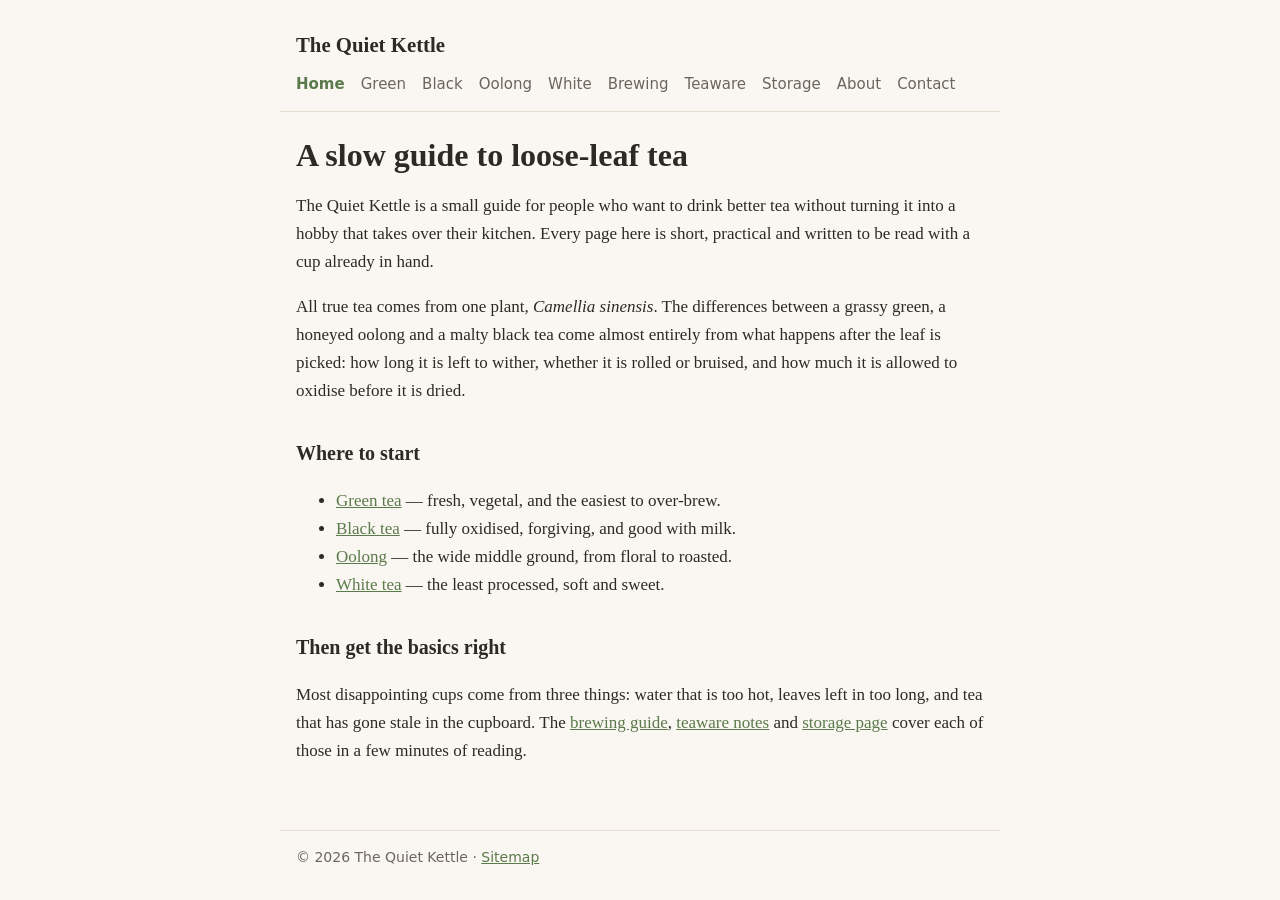
<file: index.html>
<!doctype html>
<html lang="en">
<head>
<meta charset="utf-8">
<meta name="viewport" content="width=device-width,initial-scale=1">
<title>The Quiet Kettle — A Slow Guide to Loose-Leaf Tea</title>
<meta name="description" content="A calm, practical guide to loose-leaf tea: the main tea families, how to brew them, and how to keep them fresh.">
<link rel="canonical" href="https://quiet-kettle-tea.vercel.app/">
<meta name="google-site-verification" content="QsqVJth8-_-EJkeKofPNXwtN9qgMdkPjjIHh19IvoTE" />
<link rel="stylesheet" href="/style.css">
</head>
<body>
<header><a class="brand" href="/">The Quiet Kettle</a><nav><a href="/" aria-current="page">Home</a><a href="/green-tea">Green</a><a href="/black-tea">Black</a><a href="/oolong-tea">Oolong</a><a href="/white-tea">White</a><a href="/brewing-guide">Brewing</a><a href="/teaware">Teaware</a><a href="/storage">Storage</a><a href="/about">About</a><a href="/contact">Contact</a></nav></header>
<main><h1>A slow guide to loose-leaf tea</h1>
<p>The Quiet Kettle is a small guide for people who want to drink better tea without turning it into a hobby that takes over their kitchen. Every page here is short, practical and written to be read with a cup already in hand.</p>
<p>All true tea comes from one plant, <em>Camellia sinensis</em>. The differences between a grassy green, a honeyed oolong and a malty black tea come almost entirely from what happens after the leaf is picked: how long it is left to wither, whether it is rolled or bruised, and how much it is allowed to oxidise before it is dried.</p>
<h2>Where to start</h2>
<ul>
<li><a href="/green-tea">Green tea</a> — fresh, vegetal, and the easiest to over-brew.</li>
<li><a href="/black-tea">Black tea</a> — fully oxidised, forgiving, and good with milk.</li>
<li><a href="/oolong-tea">Oolong</a> — the wide middle ground, from floral to roasted.</li>
<li><a href="/white-tea">White tea</a> — the least processed, soft and sweet.</li>
</ul>
<h2>Then get the basics right</h2>
<p>Most disappointing cups come from three things: water that is too hot, leaves left in too long, and tea that has gone stale in the cupboard. The <a href="/brewing-guide">brewing guide</a>, <a href="/teaware">teaware notes</a> and <a href="/storage">storage page</a> cover each of those in a few minutes of reading.</p>
</main>
<footer>© 2026 The Quiet Kettle · <a href="/sitemap.xml">Sitemap</a></footer>
</body>
</html>
</file>
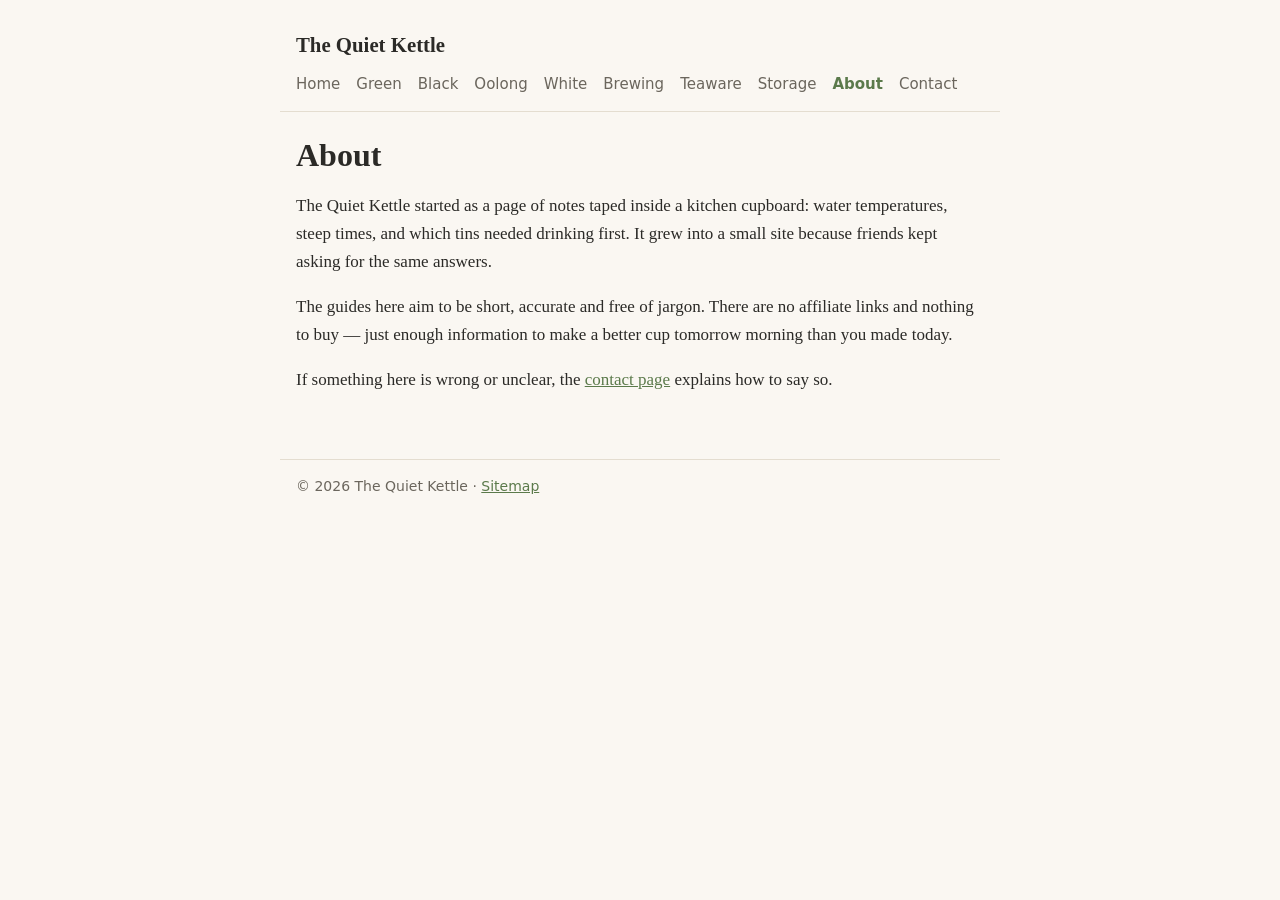
<file: about.html>
<!doctype html>
<html lang="en">
<head>
<meta charset="utf-8">
<meta name="viewport" content="width=device-width,initial-scale=1">
<title>About The Quiet Kettle</title>
<meta name="description" content="Why The Quiet Kettle exists and how the guides on this site are written.">
<link rel="canonical" href="https://quiet-kettle-tea.vercel.app/about">
<link rel="stylesheet" href="/style.css">
</head>
<body>
<header><a class="brand" href="/">The Quiet Kettle</a><nav><a href="/">Home</a><a href="/green-tea">Green</a><a href="/black-tea">Black</a><a href="/oolong-tea">Oolong</a><a href="/white-tea">White</a><a href="/brewing-guide">Brewing</a><a href="/teaware">Teaware</a><a href="/storage">Storage</a><a href="/about" aria-current="page">About</a><a href="/contact">Contact</a></nav></header>
<main><h1>About</h1>
<p>The Quiet Kettle started as a page of notes taped inside a kitchen cupboard: water temperatures, steep times, and which tins needed drinking first. It grew into a small site because friends kept asking for the same answers.</p>
<p>The guides here aim to be short, accurate and free of jargon. There are no affiliate links and nothing to buy — just enough information to make a better cup tomorrow morning than you made today.</p>
<p>If something here is wrong or unclear, the <a href="/contact">contact page</a> explains how to say so.</p>
</main>
<footer>© 2026 The Quiet Kettle · <a href="/sitemap.xml">Sitemap</a></footer>
</body>
</html>
</file>
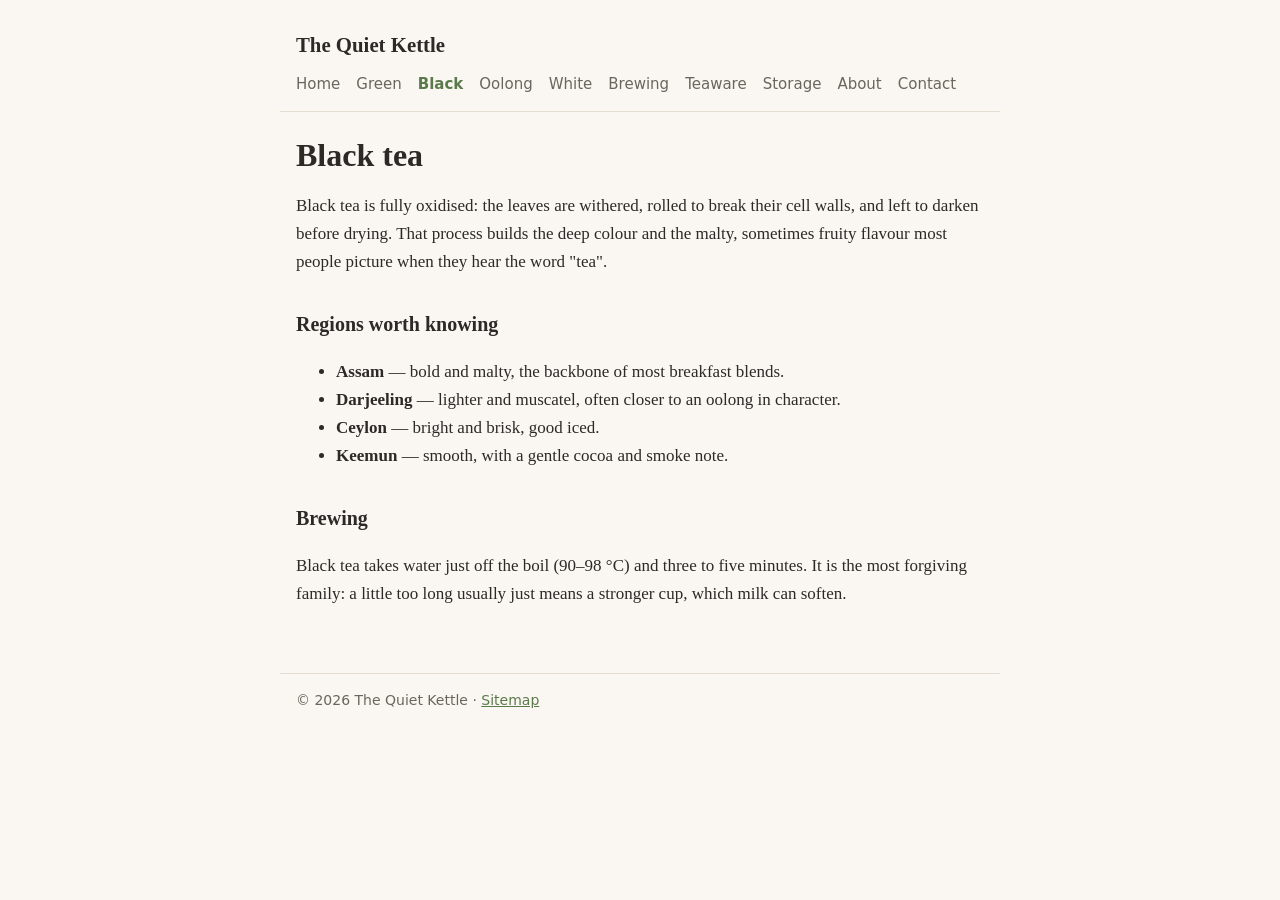
<file: black-tea.html>
<!doctype html>
<html lang="en">
<head>
<meta charset="utf-8">
<meta name="viewport" content="width=device-width,initial-scale=1">
<title>Black Tea: From Assam to Keemun</title>
<meta name="description" content="A short introduction to black tea, its main growing regions, and how to brew it strong or light.">
<link rel="canonical" href="https://quiet-kettle-tea.vercel.app/black-tea">
<link rel="stylesheet" href="/style.css">
</head>
<body>
<header><a class="brand" href="/">The Quiet Kettle</a><nav><a href="/">Home</a><a href="/green-tea">Green</a><a href="/black-tea" aria-current="page">Black</a><a href="/oolong-tea">Oolong</a><a href="/white-tea">White</a><a href="/brewing-guide">Brewing</a><a href="/teaware">Teaware</a><a href="/storage">Storage</a><a href="/about">About</a><a href="/contact">Contact</a></nav></header>
<main><h1>Black tea</h1>
<p>Black tea is fully oxidised: the leaves are withered, rolled to break their cell walls, and left to darken before drying. That process builds the deep colour and the malty, sometimes fruity flavour most people picture when they hear the word "tea".</p>
<h2>Regions worth knowing</h2>
<ul>
<li><strong>Assam</strong> — bold and malty, the backbone of most breakfast blends.</li>
<li><strong>Darjeeling</strong> — lighter and muscatel, often closer to an oolong in character.</li>
<li><strong>Ceylon</strong> — bright and brisk, good iced.</li>
<li><strong>Keemun</strong> — smooth, with a gentle cocoa and smoke note.</li>
</ul>
<h2>Brewing</h2>
<p>Black tea takes water just off the boil (90–98 °C) and three to five minutes. It is the most forgiving family: a little too long usually just means a stronger cup, which milk can soften.</p>
</main>
<footer>© 2026 The Quiet Kettle · <a href="/sitemap.xml">Sitemap</a></footer>
</body>
</html>
</file>
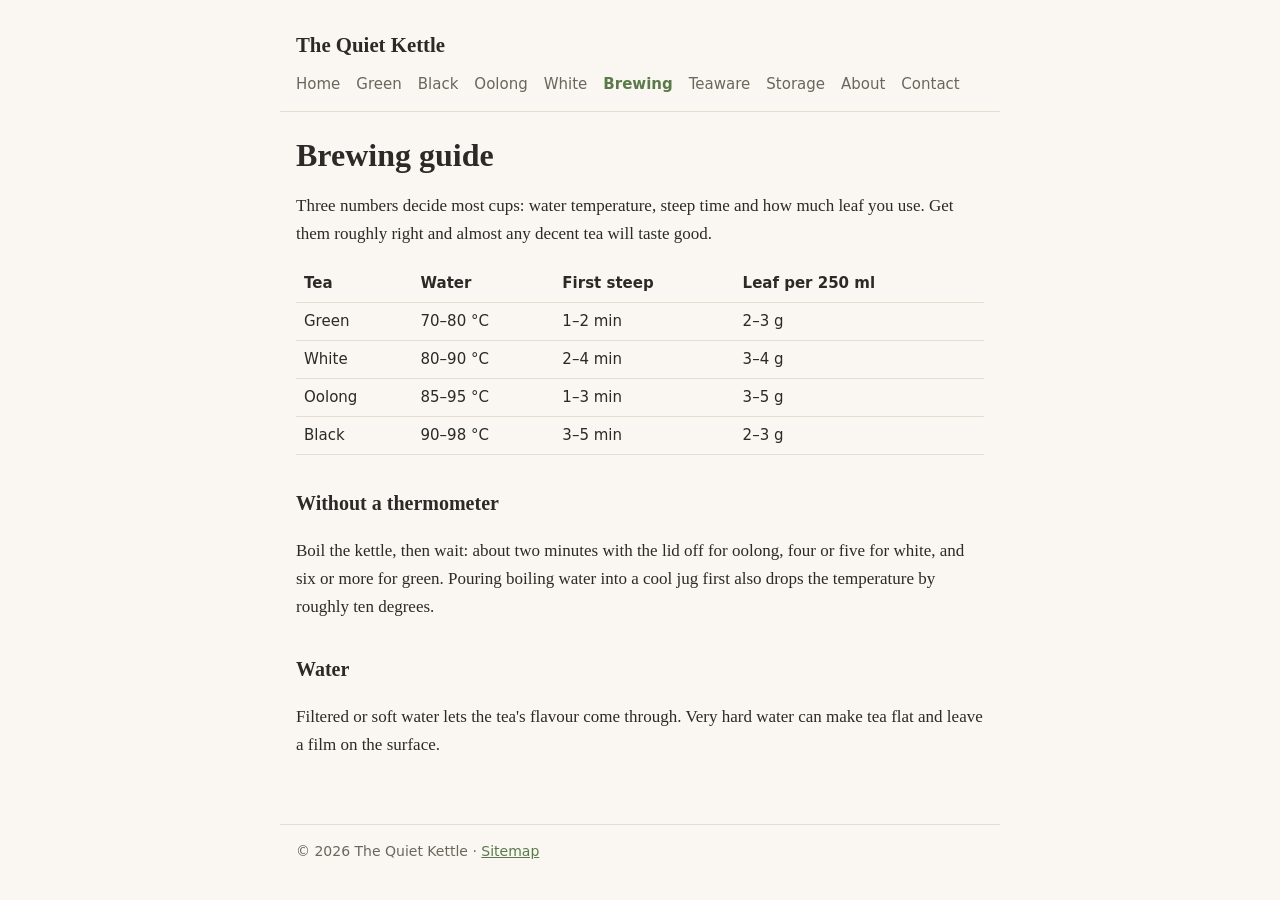
<file: brewing-guide.html>
<!doctype html>
<html lang="en">
<head>
<meta charset="utf-8">
<meta name="viewport" content="width=device-width,initial-scale=1">
<title>Tea Brewing Guide: Temperature, Time and Ratio</title>
<meta name="description" content="A one-page reference for brewing every tea family: water temperature, steep time and leaf-to-water ratio.">
<link rel="canonical" href="https://quiet-kettle-tea.vercel.app/brewing-guide">
<link rel="stylesheet" href="/style.css">
</head>
<body>
<header><a class="brand" href="/">The Quiet Kettle</a><nav><a href="/">Home</a><a href="/green-tea">Green</a><a href="/black-tea">Black</a><a href="/oolong-tea">Oolong</a><a href="/white-tea">White</a><a href="/brewing-guide" aria-current="page">Brewing</a><a href="/teaware">Teaware</a><a href="/storage">Storage</a><a href="/about">About</a><a href="/contact">Contact</a></nav></header>
<main><h1>Brewing guide</h1>
<p>Three numbers decide most cups: water temperature, steep time and how much leaf you use. Get them roughly right and almost any decent tea will taste good.</p>
<table>
<thead><tr><th>Tea</th><th>Water</th><th>First steep</th><th>Leaf per 250 ml</th></tr></thead>
<tbody>
<tr><td>Green</td><td>70–80 °C</td><td>1–2 min</td><td>2–3 g</td></tr>
<tr><td>White</td><td>80–90 °C</td><td>2–4 min</td><td>3–4 g</td></tr>
<tr><td>Oolong</td><td>85–95 °C</td><td>1–3 min</td><td>3–5 g</td></tr>
<tr><td>Black</td><td>90–98 °C</td><td>3–5 min</td><td>2–3 g</td></tr>
</tbody>
</table>
<h2>Without a thermometer</h2>
<p>Boil the kettle, then wait: about two minutes with the lid off for oolong, four or five for white, and six or more for green. Pouring boiling water into a cool jug first also drops the temperature by roughly ten degrees.</p>
<h2>Water</h2>
<p>Filtered or soft water lets the tea's flavour come through. Very hard water can make tea flat and leave a film on the surface.</p>
</main>
<footer>© 2026 The Quiet Kettle · <a href="/sitemap.xml">Sitemap</a></footer>
</body>
</html>
</file>
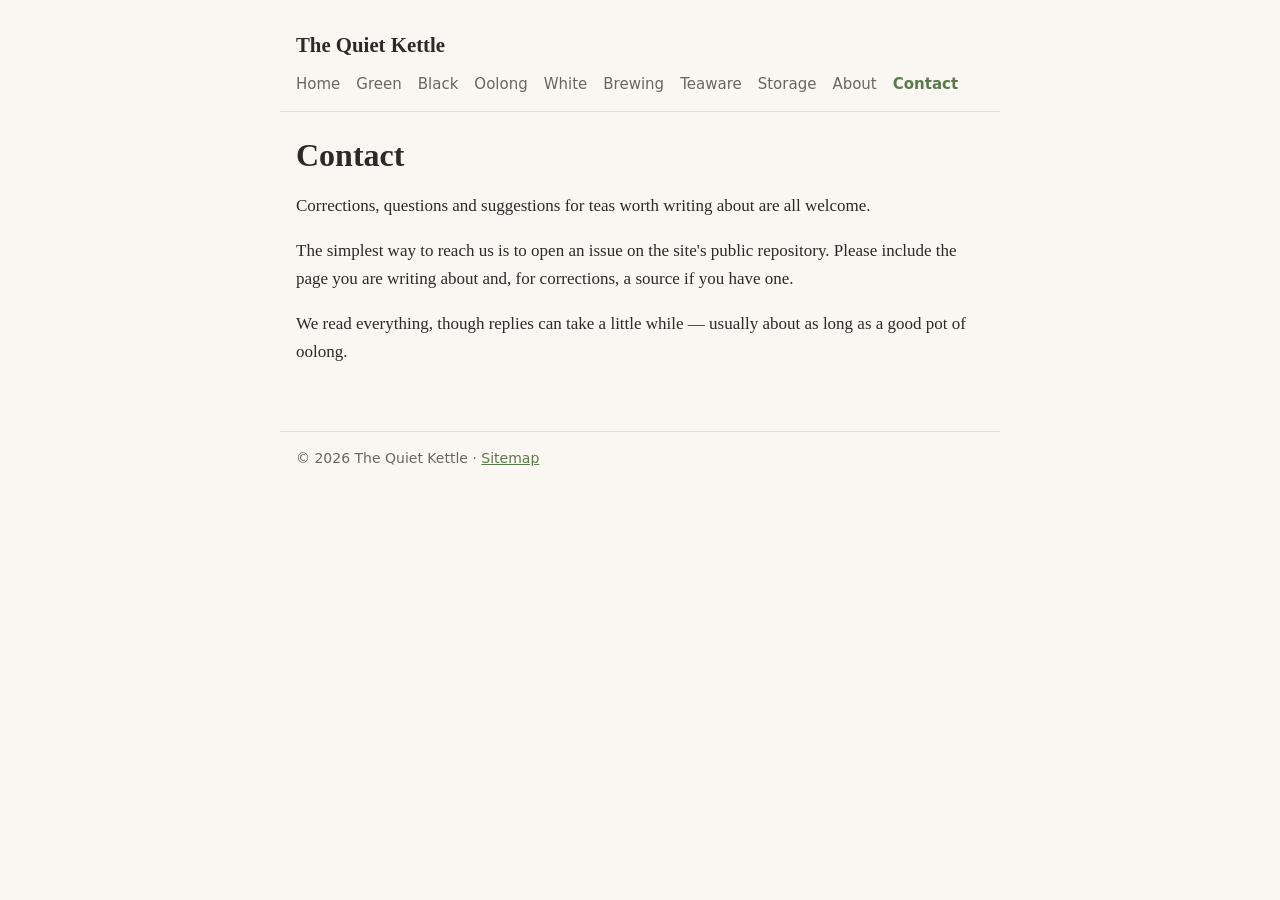
<file: contact.html>
<!doctype html>
<html lang="en">
<head>
<meta charset="utf-8">
<meta name="viewport" content="width=device-width,initial-scale=1">
<title>Contact The Quiet Kettle</title>
<meta name="description" content="How to send corrections, questions or tea suggestions to The Quiet Kettle.">
<link rel="canonical" href="https://quiet-kettle-tea.vercel.app/contact">
<link rel="stylesheet" href="/style.css">
</head>
<body>
<header><a class="brand" href="/">The Quiet Kettle</a><nav><a href="/">Home</a><a href="/green-tea">Green</a><a href="/black-tea">Black</a><a href="/oolong-tea">Oolong</a><a href="/white-tea">White</a><a href="/brewing-guide">Brewing</a><a href="/teaware">Teaware</a><a href="/storage">Storage</a><a href="/about">About</a><a href="/contact" aria-current="page">Contact</a></nav></header>
<main><h1>Contact</h1>
<p>Corrections, questions and suggestions for teas worth writing about are all welcome.</p>
<p>The simplest way to reach us is to open an issue on the site's public repository. Please include the page you are writing about and, for corrections, a source if you have one.</p>
<p>We read everything, though replies can take a little while — usually about as long as a good pot of oolong.</p>
</main>
<footer>© 2026 The Quiet Kettle · <a href="/sitemap.xml">Sitemap</a></footer>
</body>
</html>
</file>
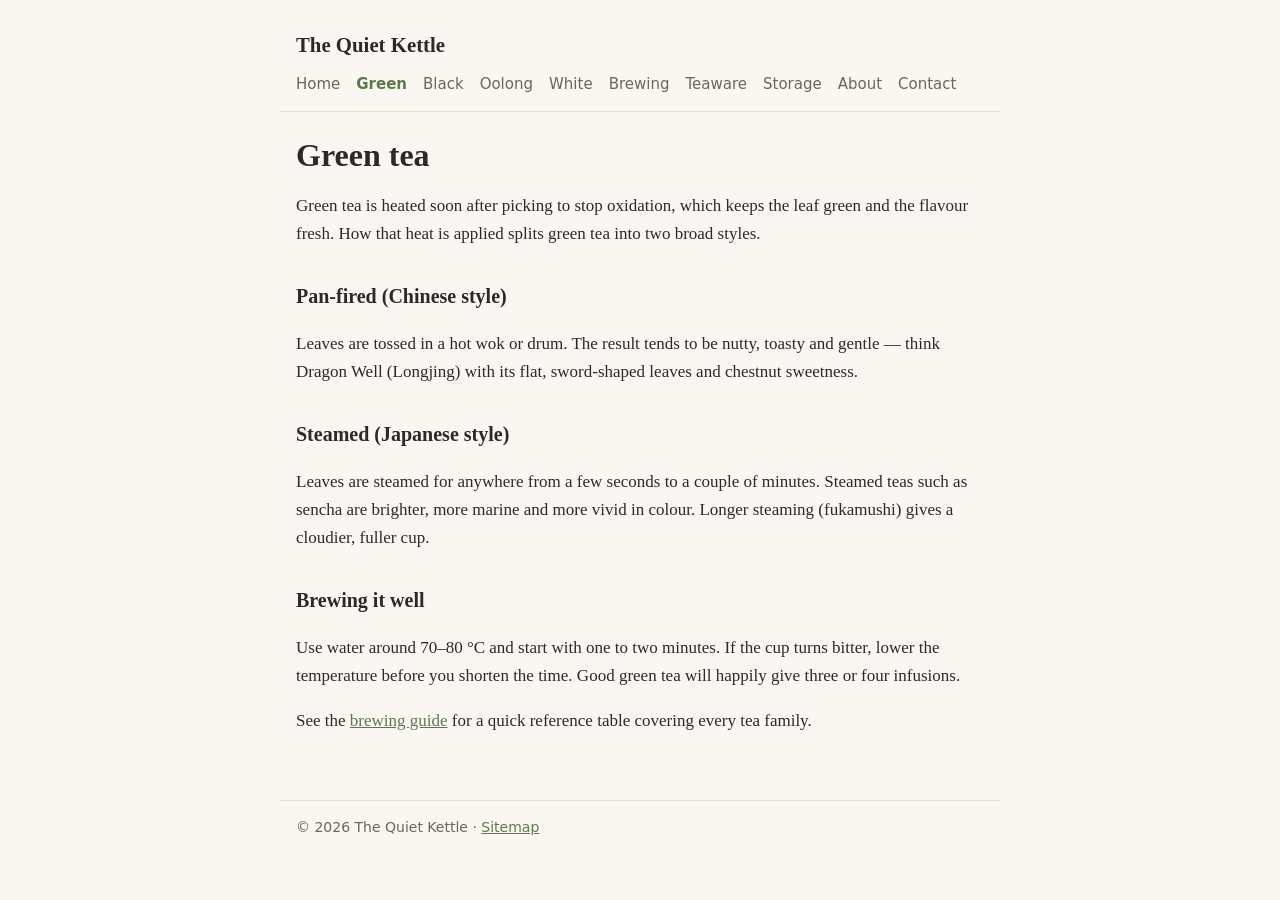
<file: green-tea.html>
<!doctype html>
<html lang="en">
<head>
<meta charset="utf-8">
<meta name="viewport" content="width=device-width,initial-scale=1">
<title>Green Tea: Types, Flavour and How to Brew It</title>
<meta name="description" content="What makes green tea green, the difference between pan-fired and steamed styles, and how to brew it without bitterness.">
<link rel="canonical" href="https://quiet-kettle-tea.vercel.app/green-tea">
<link rel="stylesheet" href="/style.css">
</head>
<body>
<header><a class="brand" href="/">The Quiet Kettle</a><nav><a href="/">Home</a><a href="/green-tea" aria-current="page">Green</a><a href="/black-tea">Black</a><a href="/oolong-tea">Oolong</a><a href="/white-tea">White</a><a href="/brewing-guide">Brewing</a><a href="/teaware">Teaware</a><a href="/storage">Storage</a><a href="/about">About</a><a href="/contact">Contact</a></nav></header>
<main><h1>Green tea</h1>
<p>Green tea is heated soon after picking to stop oxidation, which keeps the leaf green and the flavour fresh. How that heat is applied splits green tea into two broad styles.</p>
<h2>Pan-fired (Chinese style)</h2>
<p>Leaves are tossed in a hot wok or drum. The result tends to be nutty, toasty and gentle — think Dragon Well (Longjing) with its flat, sword-shaped leaves and chestnut sweetness.</p>
<h2>Steamed (Japanese style)</h2>
<p>Leaves are steamed for anywhere from a few seconds to a couple of minutes. Steamed teas such as sencha are brighter, more marine and more vivid in colour. Longer steaming (fukamushi) gives a cloudier, fuller cup.</p>
<h2>Brewing it well</h2>
<p>Use water around 70–80 °C and start with one to two minutes. If the cup turns bitter, lower the temperature before you shorten the time. Good green tea will happily give three or four infusions.</p>
<p>See the <a href="/brewing-guide">brewing guide</a> for a quick reference table covering every tea family.</p>
</main>
<footer>© 2026 The Quiet Kettle · <a href="/sitemap.xml">Sitemap</a></footer>
</body>
</html>
</file>
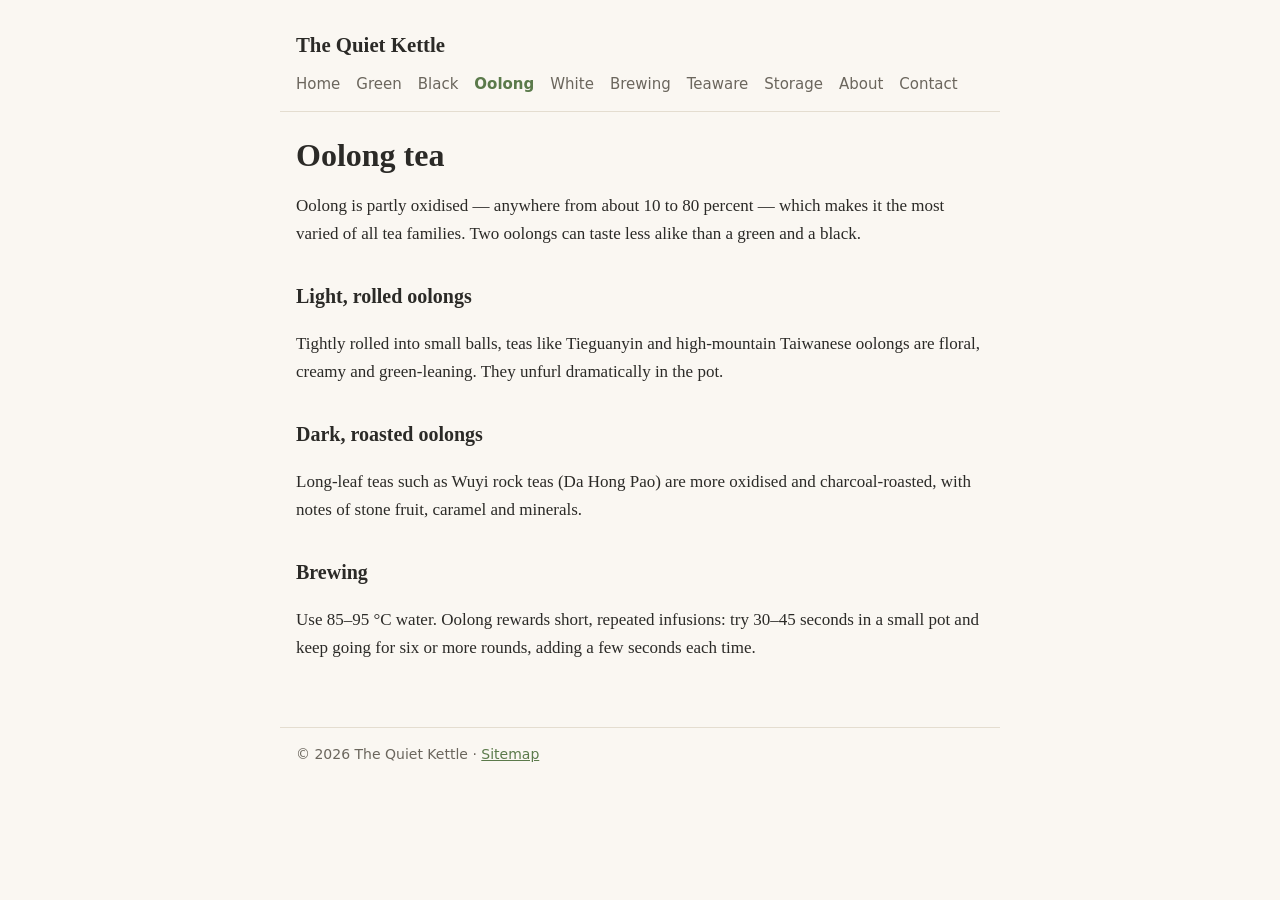
<file: oolong-tea.html>
<!doctype html>
<html lang="en">
<head>
<meta charset="utf-8">
<meta name="viewport" content="width=device-width,initial-scale=1">
<title>Oolong Tea: The Wide Middle Ground</title>
<meta name="description" content="Oolong sits between green and black tea. Learn the difference between light, rolled oolongs and dark, roasted ones.">
<link rel="canonical" href="https://quiet-kettle-tea.vercel.app/oolong-tea">
<link rel="stylesheet" href="/style.css">
</head>
<body>
<header><a class="brand" href="/">The Quiet Kettle</a><nav><a href="/">Home</a><a href="/green-tea">Green</a><a href="/black-tea">Black</a><a href="/oolong-tea" aria-current="page">Oolong</a><a href="/white-tea">White</a><a href="/brewing-guide">Brewing</a><a href="/teaware">Teaware</a><a href="/storage">Storage</a><a href="/about">About</a><a href="/contact">Contact</a></nav></header>
<main><h1>Oolong tea</h1>
<p>Oolong is partly oxidised — anywhere from about 10 to 80 percent — which makes it the most varied of all tea families. Two oolongs can taste less alike than a green and a black.</p>
<h2>Light, rolled oolongs</h2>
<p>Tightly rolled into small balls, teas like Tieguanyin and high-mountain Taiwanese oolongs are floral, creamy and green-leaning. They unfurl dramatically in the pot.</p>
<h2>Dark, roasted oolongs</h2>
<p>Long-leaf teas such as Wuyi rock teas (Da Hong Pao) are more oxidised and charcoal-roasted, with notes of stone fruit, caramel and minerals.</p>
<h2>Brewing</h2>
<p>Use 85–95 °C water. Oolong rewards short, repeated infusions: try 30–45 seconds in a small pot and keep going for six or more rounds, adding a few seconds each time.</p>
</main>
<footer>© 2026 The Quiet Kettle · <a href="/sitemap.xml">Sitemap</a></footer>
</body>
</html>
</file>
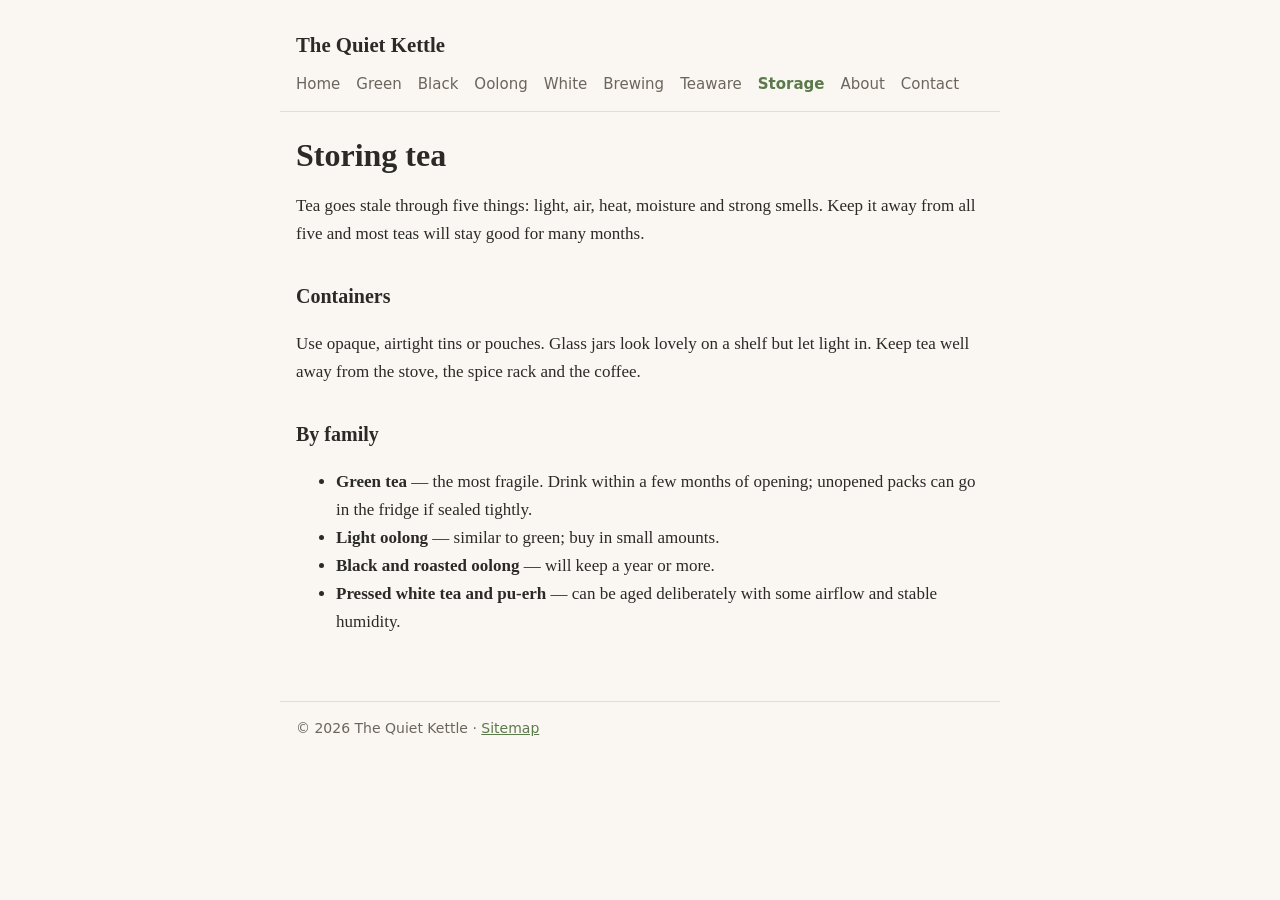
<file: storage.html>
<!doctype html>
<html lang="en">
<head>
<meta charset="utf-8">
<meta name="viewport" content="width=device-width,initial-scale=1">
<title>How to Store Loose-Leaf Tea and Keep It Fresh</title>
<meta name="description" content="Light, air, heat, moisture and smells are what ruin tea. How to store each tea family so it stays fresh.">
<link rel="canonical" href="https://quiet-kettle-tea.vercel.app/storage">
<link rel="stylesheet" href="/style.css">
</head>
<body>
<header><a class="brand" href="/">The Quiet Kettle</a><nav><a href="/">Home</a><a href="/green-tea">Green</a><a href="/black-tea">Black</a><a href="/oolong-tea">Oolong</a><a href="/white-tea">White</a><a href="/brewing-guide">Brewing</a><a href="/teaware">Teaware</a><a href="/storage" aria-current="page">Storage</a><a href="/about">About</a><a href="/contact">Contact</a></nav></header>
<main><h1>Storing tea</h1>
<p>Tea goes stale through five things: light, air, heat, moisture and strong smells. Keep it away from all five and most teas will stay good for many months.</p>
<h2>Containers</h2>
<p>Use opaque, airtight tins or pouches. Glass jars look lovely on a shelf but let light in. Keep tea well away from the stove, the spice rack and the coffee.</p>
<h2>By family</h2>
<ul>
<li><strong>Green tea</strong> — the most fragile. Drink within a few months of opening; unopened packs can go in the fridge if sealed tightly.</li>
<li><strong>Light oolong</strong> — similar to green; buy in small amounts.</li>
<li><strong>Black and roasted oolong</strong> — will keep a year or more.</li>
<li><strong>Pressed white tea and pu-erh</strong> — can be aged deliberately with some airflow and stable humidity.</li>
</ul>
</main>
<footer>© 2026 The Quiet Kettle · <a href="/sitemap.xml">Sitemap</a></footer>
</body>
</html>
</file>
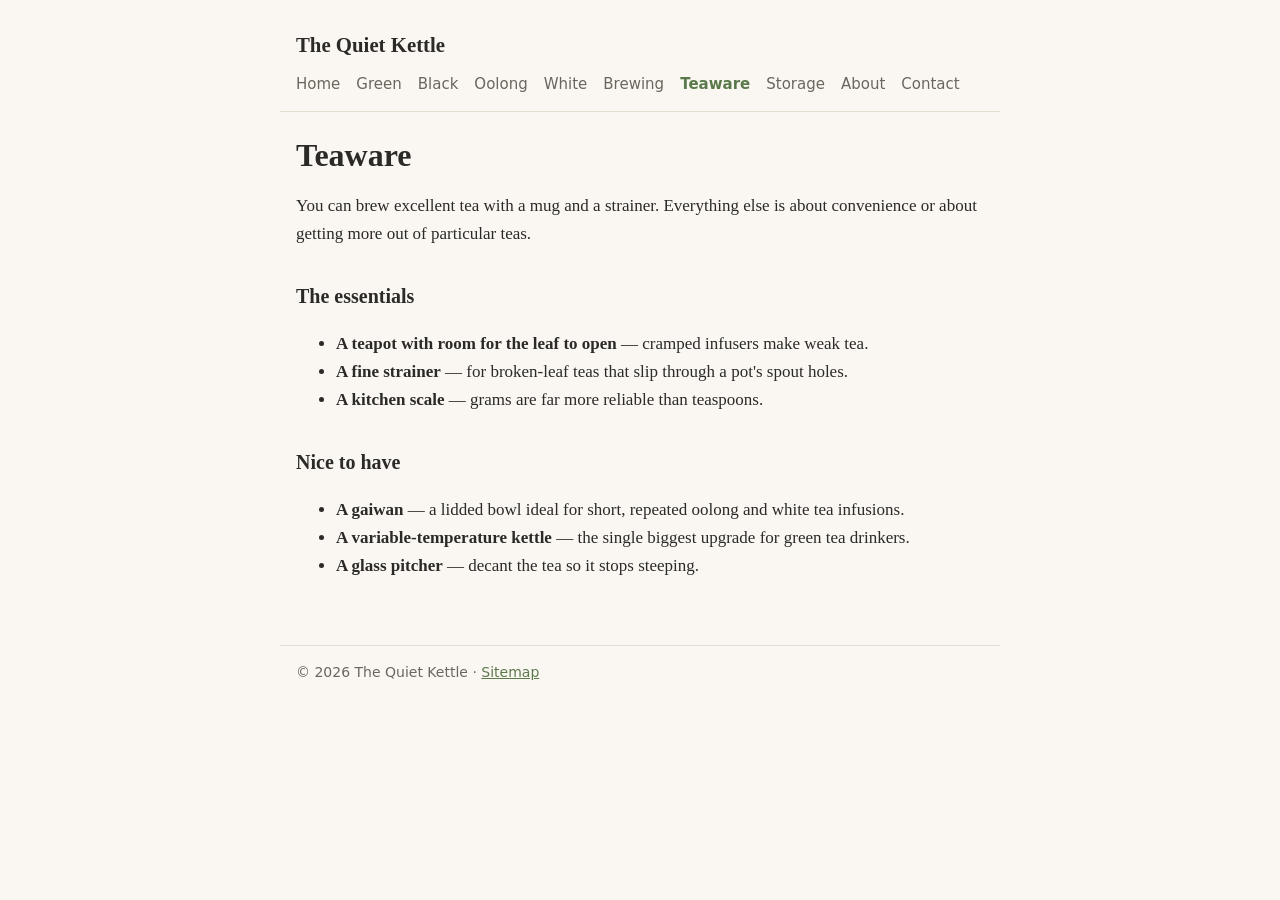
<file: teaware.html>
<!doctype html>
<html lang="en">
<head>
<meta charset="utf-8">
<meta name="viewport" content="width=device-width,initial-scale=1">
<title>Teaware for Beginners: What You Actually Need</title>
<meta name="description" content="You do not need much to brew good loose-leaf tea. A short list of useful teaware and what each piece is for.">
<link rel="canonical" href="https://quiet-kettle-tea.vercel.app/teaware">
<link rel="stylesheet" href="/style.css">
</head>
<body>
<header><a class="brand" href="/">The Quiet Kettle</a><nav><a href="/">Home</a><a href="/green-tea">Green</a><a href="/black-tea">Black</a><a href="/oolong-tea">Oolong</a><a href="/white-tea">White</a><a href="/brewing-guide">Brewing</a><a href="/teaware" aria-current="page">Teaware</a><a href="/storage">Storage</a><a href="/about">About</a><a href="/contact">Contact</a></nav></header>
<main><h1>Teaware</h1>
<p>You can brew excellent tea with a mug and a strainer. Everything else is about convenience or about getting more out of particular teas.</p>
<h2>The essentials</h2>
<ul>
<li><strong>A teapot with room for the leaf to open</strong> — cramped infusers make weak tea.</li>
<li><strong>A fine strainer</strong> — for broken-leaf teas that slip through a pot's spout holes.</li>
<li><strong>A kitchen scale</strong> — grams are far more reliable than teaspoons.</li>
</ul>
<h2>Nice to have</h2>
<ul>
<li><strong>A gaiwan</strong> — a lidded bowl ideal for short, repeated oolong and white tea infusions.</li>
<li><strong>A variable-temperature kettle</strong> — the single biggest upgrade for green tea drinkers.</li>
<li><strong>A glass pitcher</strong> — decant the tea so it stops steeping.</li>
</ul>
</main>
<footer>© 2026 The Quiet Kettle · <a href="/sitemap.xml">Sitemap</a></footer>
</body>
</html>
</file>
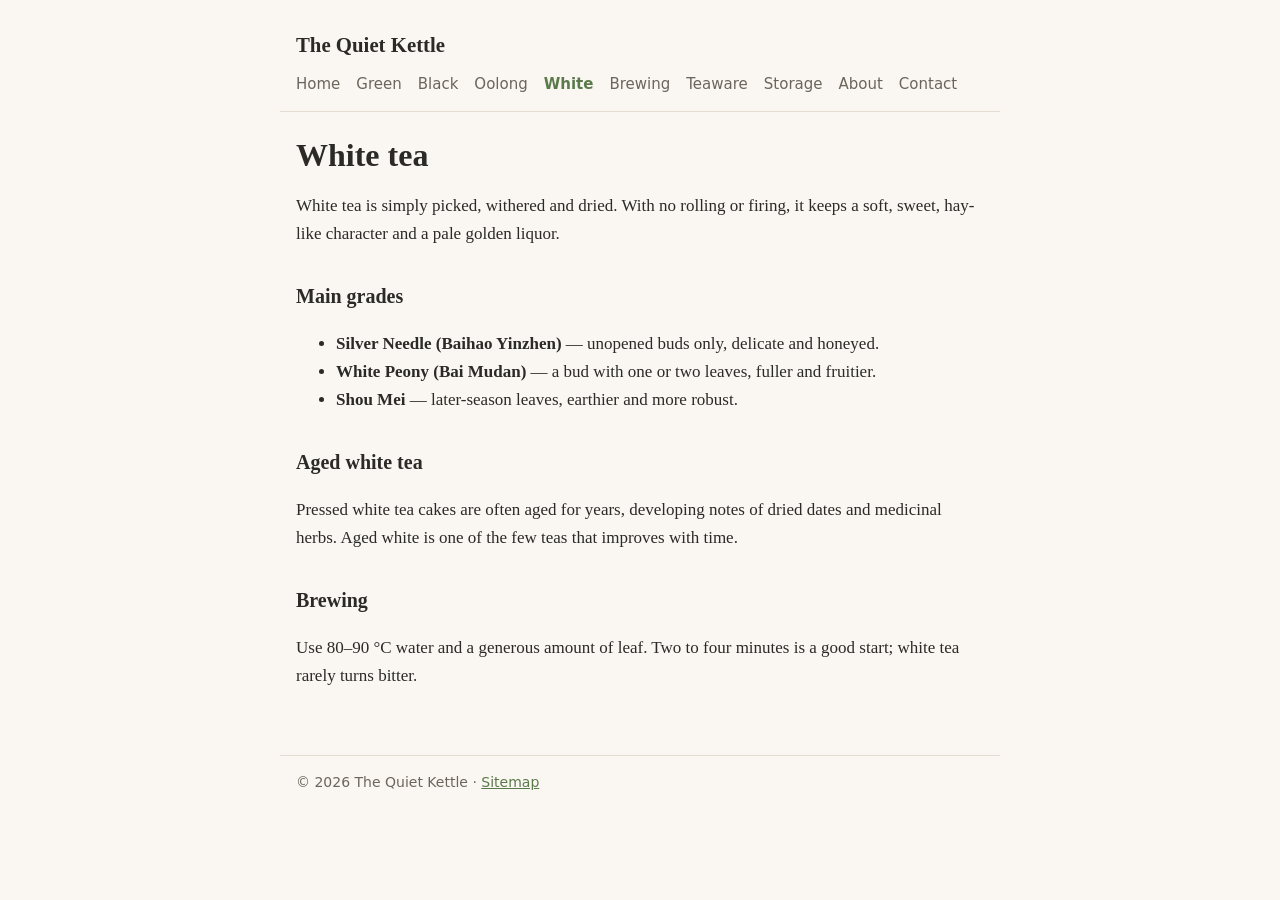
<file: white-tea.html>
<!doctype html>
<html lang="en">
<head>
<meta charset="utf-8">
<meta name="viewport" content="width=device-width,initial-scale=1">
<title>White Tea: Silver Needle, White Peony and More</title>
<meta name="description" content="White tea is the least processed tea. Here is what it tastes like, how it ages, and how to brew it.">
<link rel="canonical" href="https://quiet-kettle-tea.vercel.app/white-tea">
<link rel="stylesheet" href="/style.css">
</head>
<body>
<header><a class="brand" href="/">The Quiet Kettle</a><nav><a href="/">Home</a><a href="/green-tea">Green</a><a href="/black-tea">Black</a><a href="/oolong-tea">Oolong</a><a href="/white-tea" aria-current="page">White</a><a href="/brewing-guide">Brewing</a><a href="/teaware">Teaware</a><a href="/storage">Storage</a><a href="/about">About</a><a href="/contact">Contact</a></nav></header>
<main><h1>White tea</h1>
<p>White tea is simply picked, withered and dried. With no rolling or firing, it keeps a soft, sweet, hay-like character and a pale golden liquor.</p>
<h2>Main grades</h2>
<ul>
<li><strong>Silver Needle (Baihao Yinzhen)</strong> — unopened buds only, delicate and honeyed.</li>
<li><strong>White Peony (Bai Mudan)</strong> — a bud with one or two leaves, fuller and fruitier.</li>
<li><strong>Shou Mei</strong> — later-season leaves, earthier and more robust.</li>
</ul>
<h2>Aged white tea</h2>
<p>Pressed white tea cakes are often aged for years, developing notes of dried dates and medicinal herbs. Aged white is one of the few teas that improves with time.</p>
<h2>Brewing</h2>
<p>Use 80–90 °C water and a generous amount of leaf. Two to four minutes is a good start; white tea rarely turns bitter.</p>
</main>
<footer>© 2026 The Quiet Kettle · <a href="/sitemap.xml">Sitemap</a></footer>
</body>
</html>
</file>
<file: style.css>
:root{--bg:#faf7f2;--fg:#2b2a27;--muted:#6b665d;--accent:#5b7a4b;--line:#e4ddd0}
@media (prefers-color-scheme:dark){:root{--bg:#1c1b19;--fg:#ece7de;--muted:#a59f93;--accent:#9cc28a;--line:#34312c}}
*{box-sizing:border-box}body{margin:0;background:var(--bg);color:var(--fg);font:17px/1.65 Georgia,"Iowan Old Style",serif}
header,main,footer{max-width:720px;margin:0 auto;padding:0 16px}
header{padding-top:28px;border-bottom:1px solid var(--line)}
.brand{font-size:1.3rem;font-weight:bold;color:var(--fg);text-decoration:none}
nav{display:flex;flex-wrap:wrap;gap:4px 16px;padding:12px 0 16px;font:15px/1.4 system-ui,sans-serif}
nav a{color:var(--muted);text-decoration:none}nav a[aria-current]{color:var(--accent);font-weight:600}
main{padding-top:24px;padding-bottom:48px}h1{font-size:2rem;line-height:1.2;margin:0 0 16px}h2{font-size:1.25rem;margin-top:32px}
a{color:var(--accent)}table{width:100%;border-collapse:collapse;font:15px/1.4 system-ui,sans-serif}
th,td{text-align:left;padding:8px;border-bottom:1px solid var(--line)}
footer{border-top:1px solid var(--line);padding-top:16px;padding-bottom:32px;color:var(--muted);font:14px/1.5 system-ui,sans-serif}
</file>
